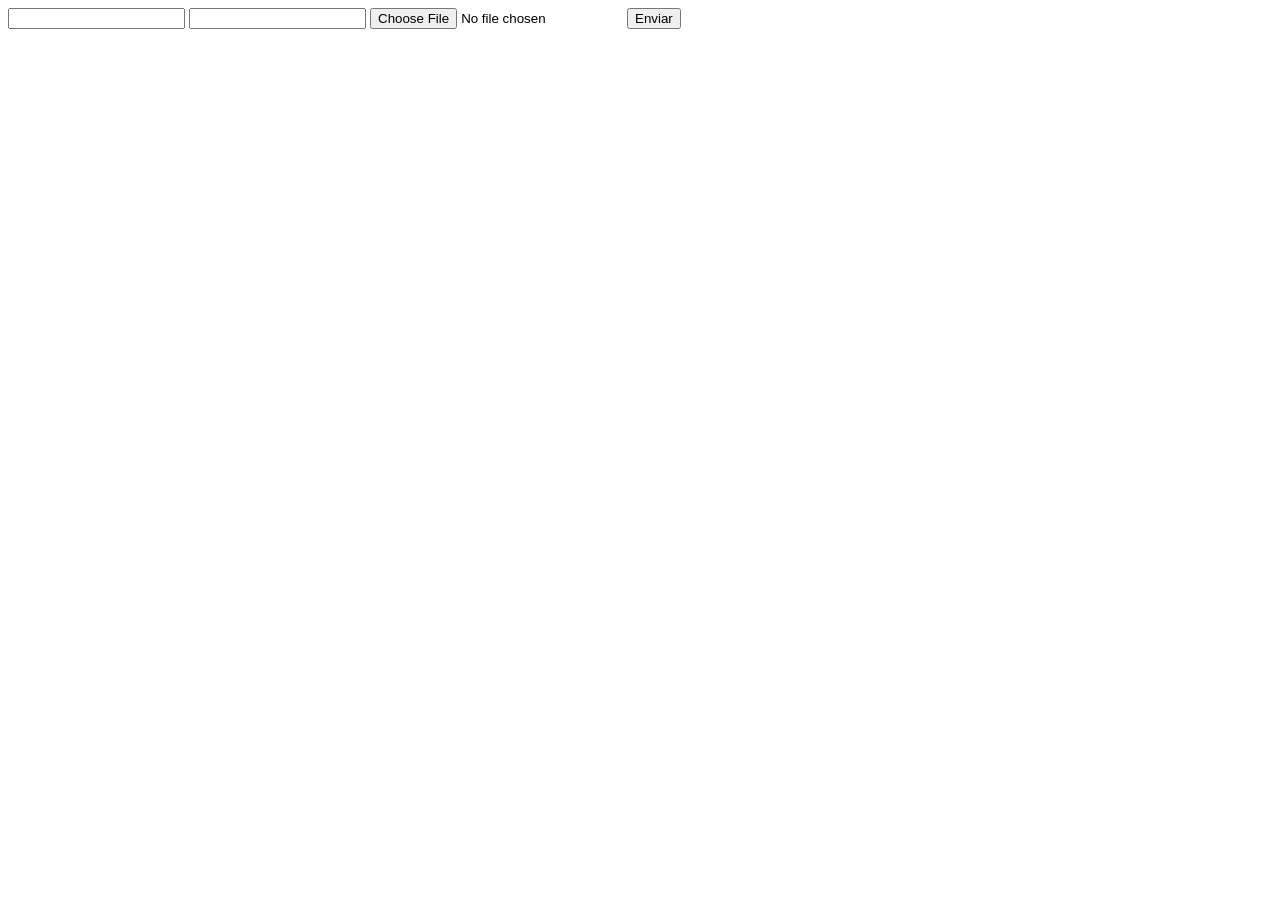
<file: DOCUMENTOS_DE_APOIO/exemplo_de_upload_de_arquivo/public/index.html>
<!DOCTYPE html>
<html lang="en">

<head>
  <meta charset="UTF-8">
  <meta http-equiv="X-UA-Compatible" content="IE=edge">
  <meta name="viewport" content="width=device-width, initial-scale=1.0">
  <title>Upload</title>
</head>

<body>

  <div>
    <input name="nome" id="nome" type="text" />
    <input name="email" id="email" type="url" />
    <input name="foto" id="foto" type="file" />
    <button onclick="enviar()">Enviar</button>
  </div>

  <div id="container"></div>
</body>

</html>

<script>
  function enviar() {
    const formData = new FormData();
    formData.append('foto', foto.files[0])
    formData.append('nome', nome.value)
    formData.append('email', email.value)

    fetch("/usuarios/cadastro", {
      method: "POST",
      body: formData
    })
      .then(res => {
        window.location = "./perfil.html"
      })
      .catch(err => {
        console.log(err);
      })
  }
</script>
</file>
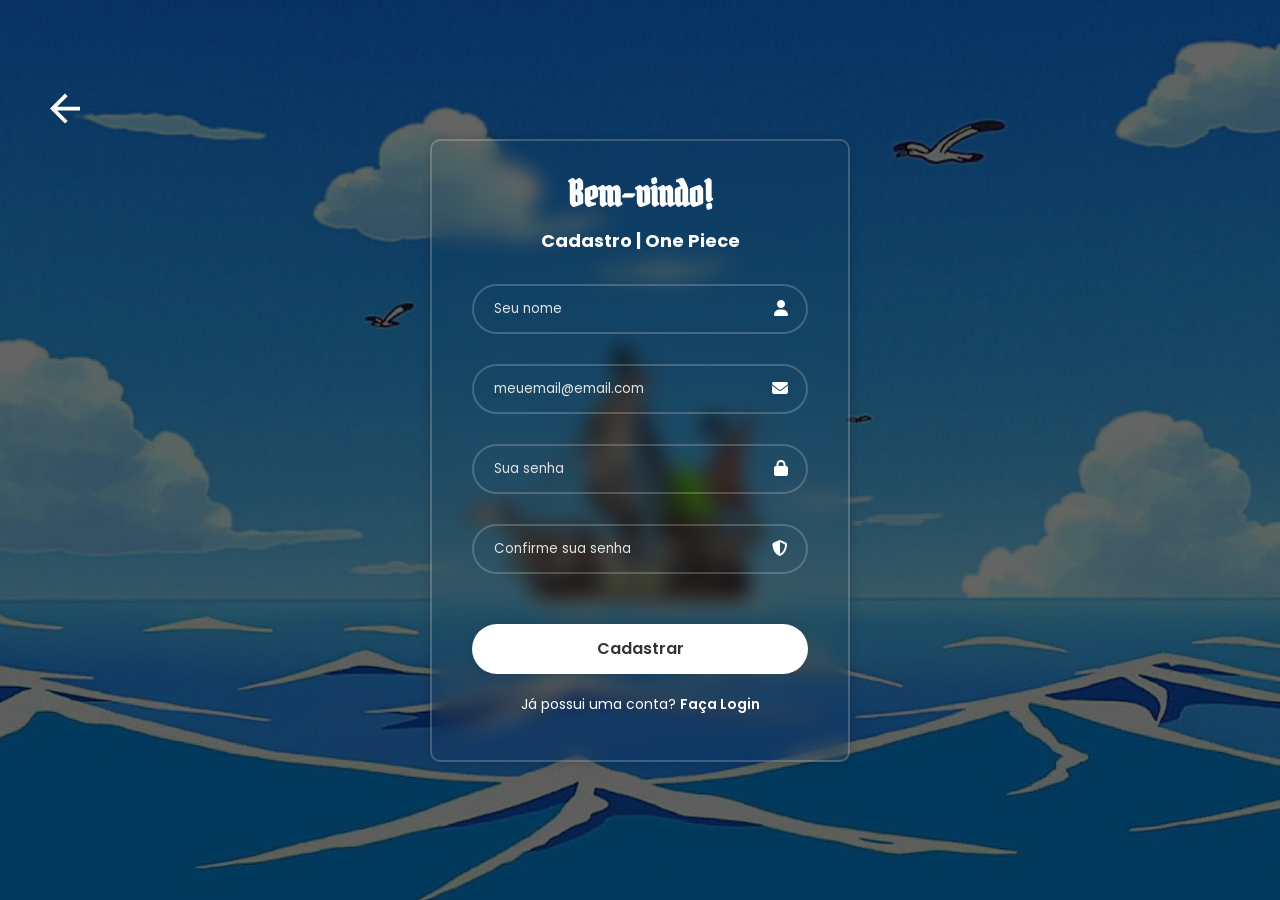
<file: public/cadastro.html>
<!DOCTYPE html>
<html lang="pt-br">

<head>
  <meta charset="UTF-8" />
  <meta http-equiv="X-UA-Compatible" content="IE=edge" />
  <meta name="viewport" content="width=device-width, initial-scale=1.0" />

  <title>One Piece | Cadastro</title>

  <script src="./js/sessao.js"></script>

  <link rel="stylesheet" href="css/login-signup.css">
  <link rel="stylesheet" href="https://cdnjs.cloudflare.com/ajax/libs/font-awesome/6.5.1/css/all.min.css">
  <link rel="icon" href="./assets/icon/favicon2.ico" />
  <link rel="preconnect" href="https://fonts.gstatic.com" />
</head>

<body>

  <div class="seta">
    <a href="index.html">
      <img src="assets/img/Seta.svg" alt="">
    </a>
  </div>

  <div class="container">

    <div class="login">
      <div class="alerta_erro">
        <div class="card_erro" id="cardErro">
          <span id="mensagem_erro"></span>
        </div>
      </div>

      <form id="form-cadastro">
        <h1>Bem-vindo!</h1>
        <h3>Cadastro | One Piece</h3>

        <div class="input-box">
          <input id="nome_input" type="text" placeholder="Seu nome">
          <i class="fa-solid fa-user"></i>
        </div>

        <div class="input-box">
          <input id="email_input" type="email" placeholder="meuemail@email.com">
          <i class="fa-solid fa-envelope"></i>
        </div>

        <div class="input-box">
          <input id="senha_input" type="password" placeholder="Sua senha">
          <i class="fa-solid fa-lock"></i>
        </div>

        <div class="input-box">
          <input id="confirmacao_senha_input" type="password" placeholder="Confirme sua senha">
          <i class="fa-solid fa-shield-halved"></i>
        </div>

        <button type="submit" class="btn-auth">Cadastrar</button>

        <div id="div_aguardar" class="loading-div" style="display: none;">
          <img src="./assets/circle-loading.gif" id="loading-gif" />
        </div>

        <div class="register-link">
          <p>Já possui uma conta? <a href="login.html">Faça Login</a></p>
        </div>
      </form>
    </div>

    <!--footer inicio-->
    <!-- <div class="footer">
    <div class="container">
      <h4>Feito com amor por aluno &hearts; SPTech &copy; 2023</h4>
      <span class="version">v1.0.0</span>
    </div>
  </div> -->
    <!--footer fim-->
</body>

</html>

<script>
  const formCadastro = document.getElementById("form-cadastro")

  formCadastro.addEventListener('submit', (event) => {
    event.preventDefault()
    cadastrar()
  })

  // Array para armazenar empresas cadastradas para validação de código de ativação 
  // let listaEmpresasCadastradas = [];

  function cadastrar() {
    aguardar();

    //Recupere o valor da nova input pelo nome do id
    // Agora vá para o método fetch logo abaixo
    var nomeVar = nome_input.value;
    var emailVar = email_input.value;
    var senhaVar = senha_input.value;
    var confirmacaoSenhaVar = confirmacao_senha_input.value;

    // Verificando se há algum campo em branco
    if (
      nomeVar == "" ||
      emailVar == "" ||
      senhaVar == "" ||
      confirmacaoSenhaVar == ""
    ) {
      cardErro.style.display = "block";
      mensagem_erro.innerHTML =
        "(Mensagem de erro para todos os campos em branco)";

      finalizarAguardar();
      return false;
    } else if (senhaVar.length < 8) {
      cardErro.style.display = "block";
      mensagem_erro.innerHTML =
        "(Mensagem de erro para senha com menos de 8 caracteres)";

      finalizarAguardar();
      return false;
    } else {
      setInterval(sumirMensagem, 5000);
    }

    // Verificando se o código de ativação é de alguma empresa cadastrada

    // for (let i = 0; i < listaEmpresasCadastradas.length; i++) {
    //   if (listaEmpresasCadastradas[i].codigo_ativacao == codigoVar) {
    //     idEmpresaVincular = listaEmpresasCadastradas[i].id
    //     console.log("Código de ativação válido.");
    //     break;
    //   } else {
    //     cardErro.style.display = "block";
    //     mensagem_erro.innerHTML = "(Mensagem de erro para código inválido)";
    //     finalizarAguardar();
    //   }
    // }

    // Enviando o valor da nova input
    fetch("/usuarios/cadastrar", {
      method: "POST",
      headers: {
        "Content-Type": "application/json",
      },
      body: JSON.stringify({
        // crie um atributo que recebe o valor recuperado aqui
        // Agora vá para o arquivo routes/usuario.js
        nomeServer: nomeVar,
        emailServer: emailVar,
        senhaServer: senhaVar
      }),
    })
      .then(function (resposta) {
        console.log("resposta: ", resposta);

        if (resposta.ok) {
          cardErro.style.display = "block";

          mensagem_erro.innerHTML =
            "Cadastro realizado com sucesso! Redirecionando para tela de Login...";

          setTimeout(() => {
            window.location = "login.html";
          }, "2000");

          limparFormulario();
          finalizarAguardar();
        } else {
          throw "Houve um erro ao tentar realizar o cadastro!";
        }
      })
      .catch(function (resposta) {
        console.log(`#ERRO: ${resposta}`);
        finalizarAguardar();
      });

    return false;
  }

  function sumirMensagem() {
    cardErro.style.display = "none";
  }
</script>
</file>
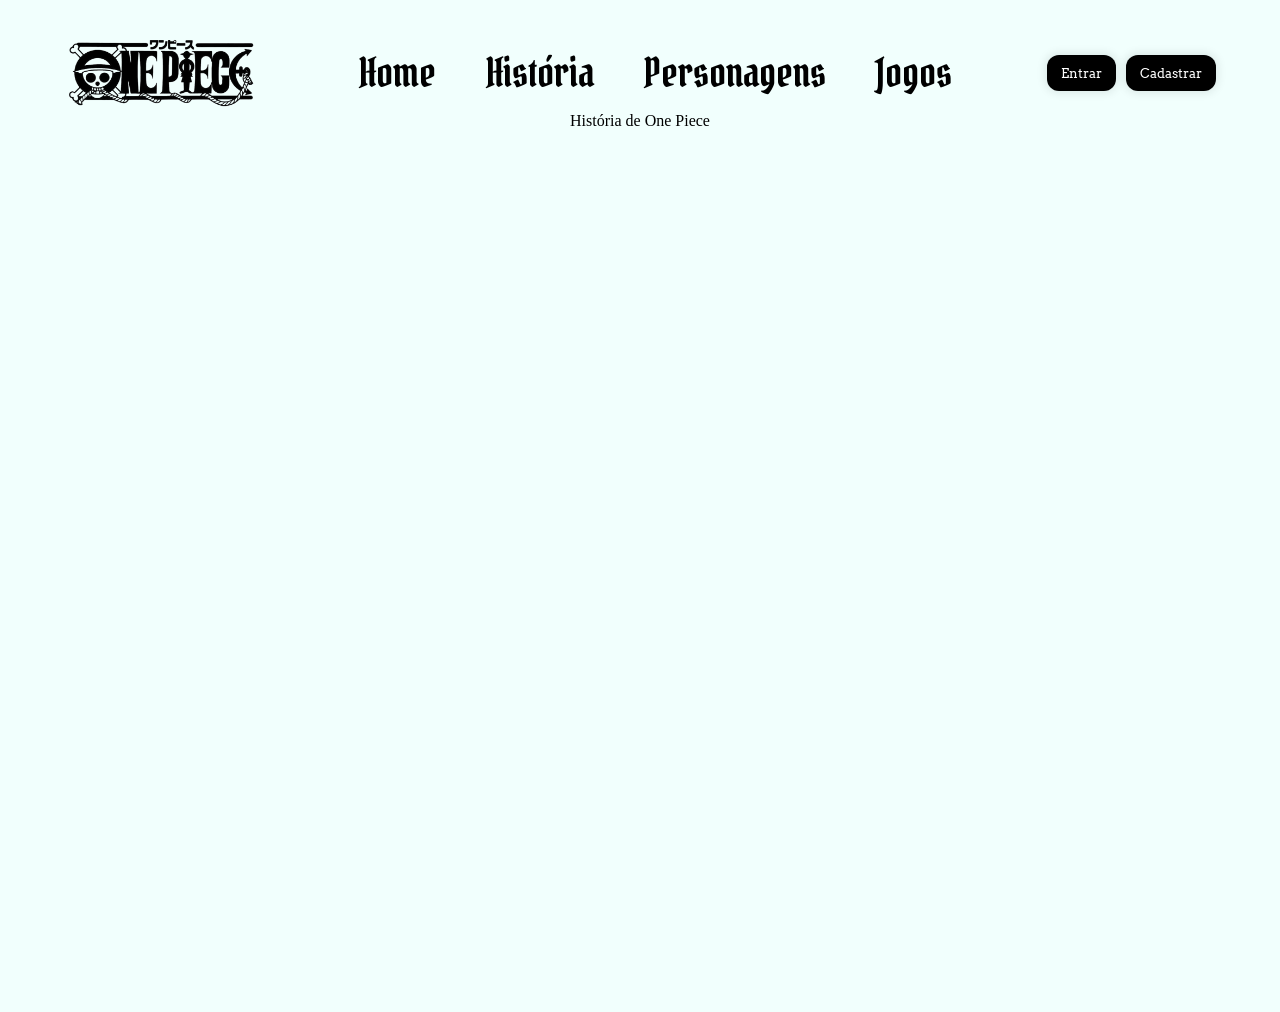
<file: public/historia.html>
<!DOCTYPE html>
<html lang="en">

<head>
    <meta charset="UTF-8">
    <meta name="viewport" content="width=device-width, initial-scale=1.0">
    <title>One Piece | Personagens</title>
    <link rel="stylesheet" href="css/historia.css">

</head>

<body>

    <div class="inicial">
        <div class="header">
            <div class="container">
                <div class="navbar">
                    <img src="assets/img/logo_white-black.png" alt="">

                    <ul class="nav-list">
                        <li class="nav-item"><a href="index.html">Home</a></li>
                        <li class="nav-item"><a href="historia.html">História</a></li>
                        <li class="nav-item"><a href="personagens.html">Personagens</a></li>
                        <li class="nav-item"><a href="quiz.html">Jogos</a></li>
                    </ul>

                    <div class="btn-div">
                        <a href="login.html">
                            <button class="btn-default">
                                Entrar
                            </button>
                        </a>
                        <a href="cadastro.html">
                            <button class="btn-default">
                                Cadastrar
                            </button>
                        </a>
                    </div>
                </div>
            </div>
        </div>

        <div class="main">
            <div class="container">
                <div class="title">História de One Piece</div>
            </div>
        </div>
    </div>

</body>
</file>
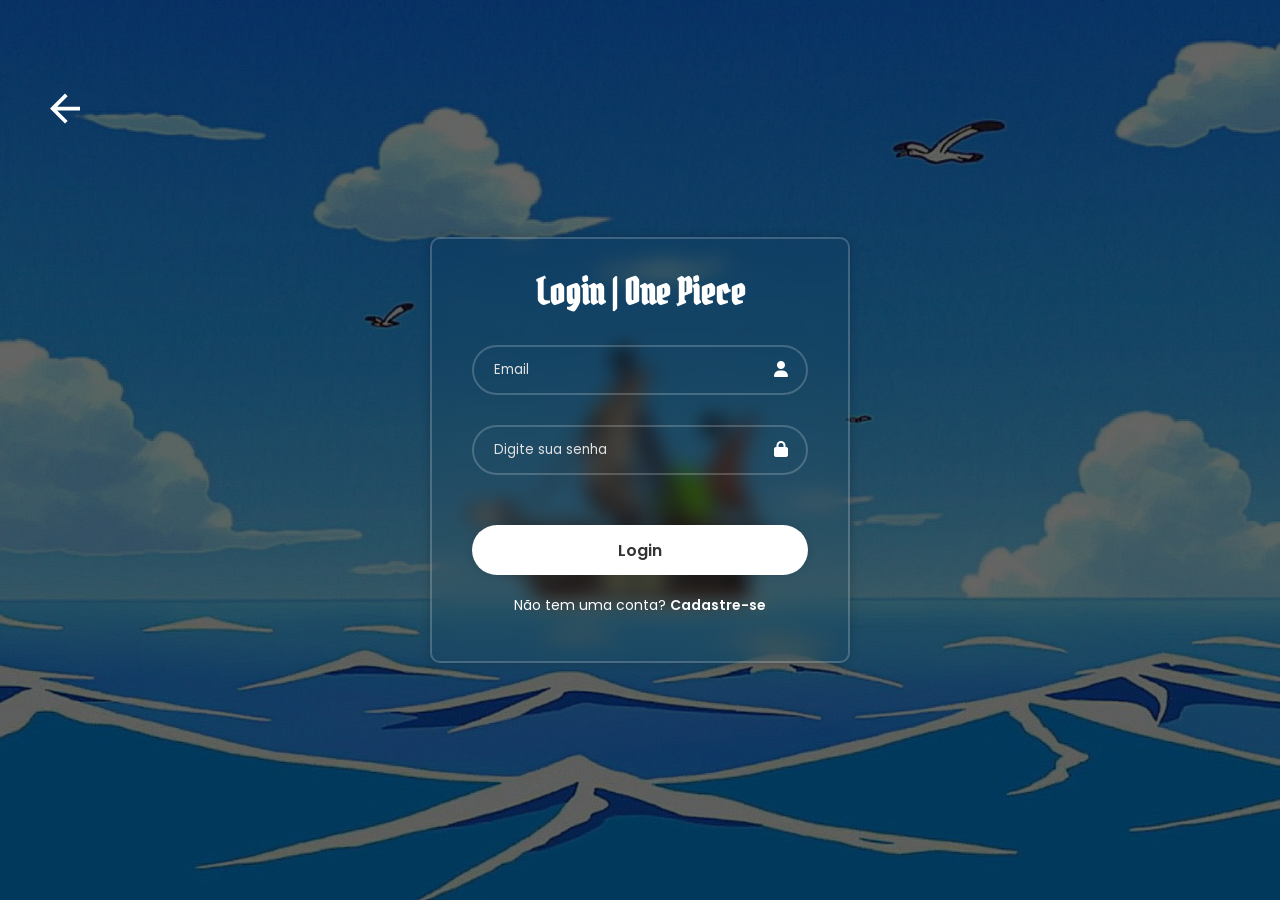
<file: public/login.html>
<!DOCTYPE html>
<html lang="pt-br">

<head>
    <meta charset="UTF-8">
    <meta http-equiv="X-UA-Compatible" content="IE=edge">
    <meta name="viewport" content="width=device-width, initial-scale=1.0">

    <title>One Piece | Login</title>

    <script src="./js/sessao.js"></script>

    <link rel="stylesheet" href="css/login-signup.css">
    <link rel="stylesheet" href="https://cdnjs.cloudflare.com/ajax/libs/font-awesome/6.5.1/css/all.min.css">
    <link rel="icon" href="./assets/icon/favicon2.ico">
    <link rel="preconnect" href="https://fonts.gstatic.com">
</head>

<body>

    <div class="seta">
        <a href="index.html">
            <img src="assets/img/Seta.svg" alt="">
        </a>
    </div>

    <div class="login">
        <div class="alerta_erro">
            <div class="card_erro" id="cardErro">
                <span id="mensagem_erro"></span>
            </div>
        </div>

        <div class="container">

            <form id="form-login">
                <h1>Login | One Piece</h1>
                <div class="input-box">
                    <input placeholder="Email" type="email" id="email_input">
                    <i class="fa-solid fa-user"></i>
                </div>
                <div class="input-box">
                    <input id="senha_input" type="text" placeholder="Digite sua senha" onfocus="this.type='password'"
                        autocomplete="off">
                    <i class="fa-solid fa-lock"></i>
                </div>

                <button type="submit" class="btn-auth">Login</button>

                <div class="register-link">
                    <p>Não tem uma conta? <a href="cadastro.html">Cadastre-se</a></p>
                </div>

                <div id="div_aguardar" class="loading-div">
                    <img src="./assets/circle-loading.gif" id="loading-gif">
                </div>


                <div id="div_erros_login"></div>
            </form>

        </div>

    </div>

    <!--footer inicio-->
    <!-- <div class="footer">
        <div class="container">
            <h4>Feito com amor por aluno &hearts; SPTech &copy; 2023</h4>
            <span class="version">v1.0.0</span>
        </div>
    </div> -->
    <!--footer fim-->

</body>

</html>

<script>

    const formLogin = document.getElementById("form-login");

    formLogin.addEventListener('submit', (event) => {
        event.preventDefault()
        entrar()
    });


    function entrar() {
        aguardar();

        var emailVar = email_input.value;
        var senhaVar = senha_input.value;

        if (emailVar == "" || senhaVar == "") {
            cardErro.style.display = "block"
            mensagem_erro.innerHTML = "(Mensagem de erro para todos os campos em branco)";
            finalizarAguardar();
            return false;
        }
        else {
            setInterval(sumirMensagem, 5000)
        }

        console.log("FORM LOGIN: ", emailVar);
        console.log("FORM SENHA: ", senhaVar);

        fetch("/usuarios/autenticar", {
            method: "POST",
            headers: {
                "Content-Type": "application/json"
            },
            body: JSON.stringify({
                emailServer: emailVar,
                senhaServer: senhaVar
            })
        }).then(function (resposta) {
            console.log("ESTOU NO THEN DO entrar()!")

            if (resposta.ok) {
                console.log(resposta);

                console.log('passei aqui, resposta ok');

                resposta.json().then(json => {
                    console.log(json);
                    console.log(JSON.stringify(json));
                    sessionStorage.EMAIL_USUARIO = json.email;
                    sessionStorage.NOME_USUARIO = json.nome;
                    sessionStorage.ID_USUARIO = json.id;



                    setTimeout(function () {
                        window.location = "quiz.html";
                    }, 1000); // apenas para exibir o loading

                });

            } else {

                console.log("Houve um erro ao tentar realizar o login!");

                resposta.text().then(texto => {
                    console.error(texto);
                    finalizarAguardar(texto);
                });
            }

        }).catch(function (erro) {
            console.log(erro);
        })

        return false;
    }

    function sumirMensagem() {
        cardErro.style.display = "none"
    }

</script>
</file>
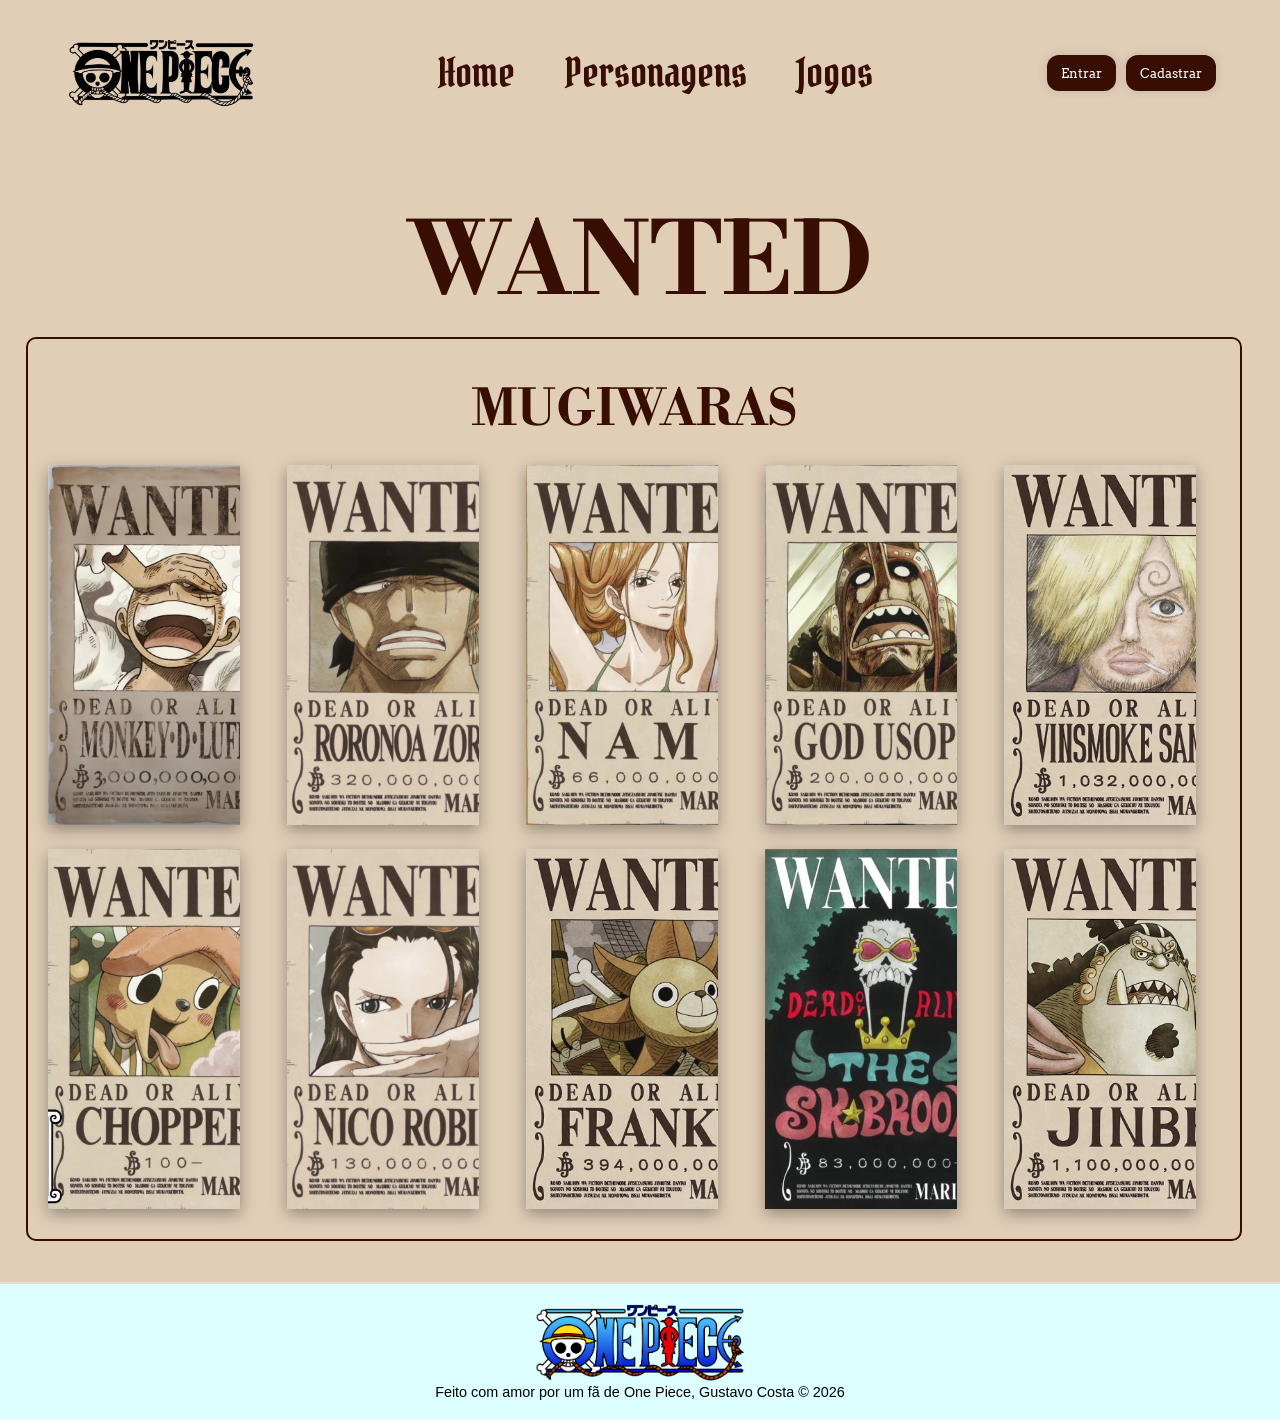
<file: public/personagens.html>
<!DOCTYPE html>
<html lang="en">

<head>
    <meta charset="UTF-8">
    <meta name="viewport" content="width=device-width, initial-scale=1.0">
    <title>One Piece | Personagens</title>
    <link rel="stylesheet" href="css/personagens.css">

</head>

<body>
    <div class="inicial">
        <div class="header">
            <div class="container">
                <div class="navbar">
                    <img src="assets/img/logo_white-black.png" alt="">

                    <ul class="nav-list">
                        <li class="nav-item"><a href="index.html">Home</a></li>
                        <!-- <li class="nav-item"><a href="historia.html">História</a></li> -->
                        <li class="nav-item"><a href="personagens.html">Personagens</a></li>
                        <li class="nav-item"><a href="quiz.html">Jogos</a></li>
                    </ul>

                    <div class="btn-div">
                        <a href="login.html">
                            <button class="btn-default">
                                Entrar
                            </button>
                        </a>
                        <a href="cadastro.html">
                            <button class="btn-default">
                                Cadastrar
                            </button>
                        </a>
                    </div>
                </div>
            </div>
        </div>

        <div class="main">
            <div class="container">
                <div class="texto">
                    <p class="main-title">WANTED</p>
                </div>
                <div class="painel-wanted">

                    <div class="subtitle">
                        <p>MUGIWARAS</p>
                    </div>

                    <div class="personagem-box luffy">

                    </div>

                    <div class="personagem-box zoro">

                    </div>

                    <div class="personagem-box nami">

                    </div>

                    <div class="personagem-box usopp">

                    </div>

                    <div class="personagem-box sanji">

                    </div>

                    <div class="personagem-box chopper">

                    </div>

                    <div class="personagem-box robin">

                    </div>

                    <div class="personagem-box franky">

                    </div>

                    <div class="personagem-box brook">

                    </div>

                    <div class="personagem-box jinbe">

                    </div>

                </div>
            </div>
        </div>
    </div>
    <footer>
    <div class="container">
      <img src="assets/img/One_Piece_Logo.png" alt="">
        <p>Feito com amor por um fã de One Piece, Gustavo Costa &copy; 2026</p>
    </div>
</footer>
</body>

</html>
</file>
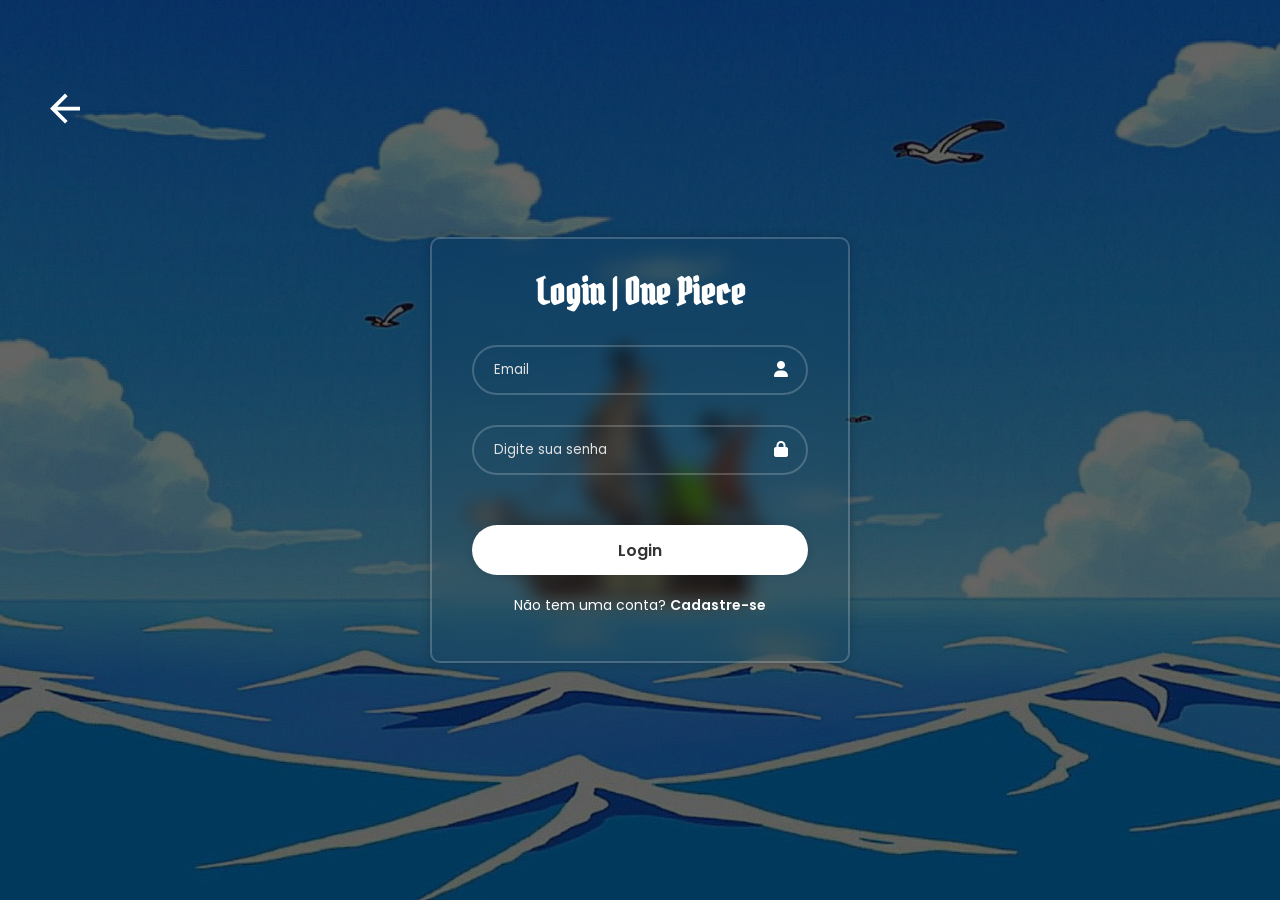
<file: public/quiz.html>
<!DOCTYPE html>
<html lang="pt-br">

<head>
  <meta charset="UTF-8">
  <meta name="viewport" content="width=device-width, initial-scale=1.0">
  <title>Jogos | One Piece</title>
  <link rel="stylesheet" href="css/quiz.css">
</head>

<body>

  <div class="inicial">
    <div class="header">
      <div class="container-nav">
        <div class="navbar">
          <img src="assets/img/logo_white-black.png" alt="One Piece Logo">

          <ul class="nav-list">
            <li class="nav-item"><a href="index.html">Home</a></li>
            <li class="nav-item"><a href="dashboard/dashboard.html">Perfil</a></li>
          </ul>

          <div class="btn-div">
            <a href="index.html">
              <button class="btn-default">Sair</button>
            </a>
          </div>
        </div>
      </div>
    </div>

    <div class="box-container">

      <div id="div_boas_vindas" class="card-quiz-inicial">
        <div class="card-titulo">
          <h1 class="titulo-quiz">Conhecimentos Gerais</h1>
          <img src="assets/img/gear 5.jpg" alt="">
        </div>
        <p class="subtitulo-quiz">Teste seus conhecimentos sobre o universo de Eiichiro Oda e prove que você está pronto
          para a Grand Line!</p>
        <button id="btnIniciarQuiz" onclick="iniciarQuiz()" class="btn-luffy">INICIAR QUIZ</button>
      </div>

      <div id="div_jogo" class="card-quiz-jogo" style="display: none;">
        <div class="info-questao">
          Questão atual: <span id="spanNumeroDaQuestaoAtual">0</span> de <span id="qtdQuestoes">0</span>
        </div>

        <div class="pergunta-box">
          <span id="spanQuestaoExibida"></span>
          <img src="" id="imagemPergunta" style="display: none;">
        </div>
<!--         
        <div class="painel-pontuacao">
          <div>Acertos: <span id="spanCertas" class="badge-acerto">0</span></div>
          <div>Erros: <span id="spanErradas" class="badge-erro">0</span></div>
        </div> -->

        <div class="instrucao">
          <p>Escolha uma opção dentre as abaixo:</p>
        </div>

        <div class="opcoes-container">
          <label class="opcao-label" id="labelOpcaoUm">
            <input type="radio" id="primeiraOpcao" name="option" value="alt_0" />
            <span id="textoOpcaoUm"></span>
          </label>

          <label class="opcao-label" id="labelOpcaoDois">
            <input type="radio" id="segundaOpcao" name="option" value="alt_1" />
            <span id="textoOpcaoDois"></span>
          </label>

          <label class="opcao-label" id="labelOpcaoTres">
            <input type="radio" id="terceiraOpcao" name="option" value="alt_2" />
            <span id="textoOpcaoTres"></span>
          </label>

          <label class="opcao-label" id="labelOpcaoQuatro">
            <input type="radio" id="quartaOpcao" name="option" value="alt_3" />
            <span id="textoOpcaoQuatro"></span>
          </label>
        </div>

        <div class="botoes-container">
          <button onclick="submeter()" id="btnSubmeter" class="btn-quiz-acao">Submeter resposta</button>
          <button onclick="avancar()" id="btnProx" class="btn-quiz-acao" disabled>Avançar para próxima questão</button>
          <button onclick="tentarNovamente()" id="btnTentarNovamente" class="btn-quiz-acao btn-reset"
            style="display: none;">Tentar novamente</button>
        </div>

      </div>
    </div>

  </div>

</body>

</html>

<script>

  function validarSessao() {
    var idUsuario = sessionStorage.ID_USUARIO;

    if (idUsuario == undefined || idUsuario == null) {
        // Se não tiver ID na sessão, chuta o usuário de volta para o login
        alert("Você precisa estar logado para fazer o quiz, pirata!");
        window.location = "login.html";
    }
}

  validarSessao();

  // variáveis globais
  var listaDeQuestoes = [];
  var listaDeAlternativas = []; 
  var numeroDaQuestaoAtual = 0;

  var certas = 0;
  var erradas = 0;
  // ambos serão gravados no banco, com o insert definido na model

  var quantidadeDeQuestoes = 0;   // tamanho do quiz
  var idQuizAtual = 1;            // Id do quiz, definido como 1 por ter apenas esse quiz

  // função chamada pelo botão "INICIAR QUIZ"
  // servindo como função intermediária até a chamada das perguntas do quiz
  function iniciarQuiz() {
    obterPerguntasDoQuiz();
  }

  // função para trazer os dados do banco
  function obterPerguntasDoQuiz() {
    fetch("/quiz/buscar/" + idQuizAtual, {
      method: "GET",
      headers: {
        "Content-Type": "application/json"
      }
    })
      .then(function (resposta) {
        if (resposta.ok) {
          resposta.json().then(function (dadosDoBanco) {
            console.log("Dados brutos que vieram do banco:", dadosDoBanco);

            // aqui chamar a função para organizar os vetores, jogando os dados do banco como parâmetro
            organizarDadosSimplificados(dadosDoBanco);
          });
        } else {
          console.error("Erro ao obter dados do servidor.");
          alert("Erro ao carregar o Quiz.");
        }
      })
      .catch(function (erro) {
        console.log("Erro no fetch do quiz:", erro);
      });
  }

  // função para organizar os dados de forma simplificad,
  // passamos por cada linha para organizar as três questões e suas alternativas 
  function organizarDadosSimplificados(dadosBrutos) {

    // for para passar por cada linha que veio do banco de dados
    for (let i = 0; i < dadosBrutos.length; i++) {
      var linhaAtual = dadosBrutos[i];

      // guardamos todas as alternativas em um vetor
      listaDeAlternativas.push({
        idAlternativa: linhaAtual.id_alternativa,
        texto: linhaAtual.texto_alternativa,
        correta: linhaAtual.correta,
        fkQuestao: linhaAtual.id_questao
      });


      // lógica simples para não duplicar a pergunta no vetor de questões
      // se a lista de questões estiver vazia, ou se a pergunta atual for diferente da última que foi guardada
      if (listaDeQuestoes.length == 0 || listaDeQuestoes[listaDeQuestoes.length - 1].idQuestao != linhaAtual.id_questao) {
        listaDeQuestoes.push({
          idQuestao: linhaAtual.id_questao,
          pergunta: linhaAtual.questao
        });
      }
    }

    // define a quantidade total de perguntas baseada no tamanho do nosso vetor
    quantidadeDeQuestoes = listaDeQuestoes.length;

    // se encontra pergunta, esconde a tela inicial, mostra o jogo e exibe a primeira questão
    if (quantidadeDeQuestoes > 0) {
      div_boas_vindas.style.display = "none";
      div_jogo.style.display = "block";
      document.getElementById("qtdQuestoes").innerHTML = quantidadeDeQuestoes;

      preencherHTMLcomQuestaoAtual(0);
    }
    console.log("Lista de alternativas depois de organizar", listaDeAlternativas);
    console.log("Lista de questões depois de organizar:", listaDeQuestoes);
  }

  // vetor temporário apenas para guardar as alternativas da questão atual
  var alternativasDestaQuestao = [];

  // função para montar a questão na tela
  function preencherHTMLcomQuestaoAtual(index) {
    habilitarAlternativas(true);

    var questaoAtual = listaDeQuestoes[index];
    numeroDaQuestaoAtual = index;

    // atualiza os textos no html
    document.getElementById("spanNumeroDaQuestaoAtual").innerHTML = index + 1;
    document.getElementById("spanQuestaoExibida").innerHTML = questaoAtual.pergunta;

    // vetor temporário apenas para guardar as alternativas da questão atual
    let alternativasDestaQuestao = [];

    // for para buscar no vetor global, as alternativas que pertencem a questão atual
    for (let i = 0; i < listaDeAlternativas.length; i++) {
      if (listaDeAlternativas[i].fkQuestao == questaoAtual.idQuestao) {
        alternativasDestaQuestao.push(listaDeAlternativas[i]);
      }
    }
    console.log("alternativas questao atual", alternativasDestaQuestao);


    // Injeta os textos diretamente nas opções HTML de forma linear
    document.getElementById("textoOpcaoUm").innerHTML = alternativasDestaQuestao[0].texto;
    document.getElementById("textoOpcaoDois").innerHTML = alternativasDestaQuestao[1].texto;
    document.getElementById("textoOpcaoTres").innerHTML = alternativasDestaQuestao[2].texto;
    document.getElementById("textoOpcaoQuatro").innerHTML = alternativasDestaQuestao[3].texto;

    console.log(alternativasDestaQuestao.correta);
  }

  function submeter() {
    var options = document.getElementsByName("option");
    var hasChecked = false;

    for (let i = 0; i < options.length; i++) {
      if (options[i].checked) {
        hasChecked = true;
        break;
      }
    }

    if (!hasChecked) {
      alert("Selecione uma alternativa antes de submeter!");
      return;
    }

    btnSubmeter.disabled = true;
    btnProx.disabled = false;
    habilitarAlternativas(false);

    checarResposta();
  }

  function habilitarAlternativas(trueOrFalse) {
    var disabledStatus = !trueOrFalse;
    primeiraOpcao.disabled = disabledStatus;
    segundaOpcao.disabled = disabledStatus;
    terceiraOpcao.disabled = disabledStatus;
    quartaOpcao.disabled = disabledStatus;
  }

  function checarResposta() {
    var questaoAtual = listaDeQuestoes[numeroDaQuestaoAtual];
    console.log(questaoAtual);
    // console.log(alternativasDestaQuestao);

    let alternativasDestaQuestao = [];

    // for para buscar no vetor global, as alternativas que pertencem a questão atual
    for (let i = 0; i < listaDeAlternativas.length; i++) {
      if (listaDeAlternativas[i].fkQuestao == questaoAtual.idQuestao) {
        alternativasDestaQuestao.push(listaDeAlternativas[i]);
      }
    }

    var options = document.getElementsByName("option");

    for (let i = 0; i < options.length; i++) {

      var opcaoAlvo = options[i];
      var labelPai = opcaoAlvo.parentElement; // pega o elemento pai para mudar o background

      // mapeia o índice correspondente (0 a 3) baseado no value do radio input
      var indexAlternativa = i;
      var isCorretaNoBanco = alternativasDestaQuestao[indexAlternativa].correta;

      // se o usuário marcou essa opção
      if (opcaoAlvo.checked) {
        if (isCorretaNoBanco == 1) {
          // labelPai.classList.add("resposta-correta");
          certas++;
          // document.getElementById("spanCertas").innerHTML = certas;
        } else {
          // labelPai.classList.add("resposta-errada");
          erradas++;
          // document.getElementById("spanErradas").innerHTML = erradas;
        }
      }
    }
  }

  // pensando em não usar essa função para deixar o usuário repetir o quiz
  // function destacarCorreta(questaoAtual) {
  //   var options = document.getElementsByName("option");
  //   for (let i = 0; i < options.length; i++) {
  //     if (questaoAtual.alternativas[i].correta == 1) {
  //       options[i].parentElement.classList.add("resposta-correta");
  //     }
  //   }
  // }

  function avancar() {
    btnProx.disabled = true;
    btnSubmeter.disabled = false;

    desmarcarBotoes();
    limparCoresOpcoes();

    var proximoIndice = numeroDaQuestaoAtual + 1;

    if (proximoIndice < quantidadeDeQuestoes) {
      preencherHTMLcomQuestaoAtual(proximoIndice);
    } else {
      finalizarJogo();
    }
  }

  function desmarcarBotoes() {
    var options = document.getElementsByName("option");
    for (let i = 0; i < options.length; i++) {
      options[i].checked = false;
    }
  }

  function limparCoresOpcoes() {
    var options = document.getElementsByName("option");
    for (let i = 0; i < options.length; i++) {
      options[i].parentElement.classList.remove("resposta-correta", "resposta-errada");
    }
  }

  function finalizarJogo() {
    btnProx.style.display = "none";
    btnSubmeter.style.display = "none";
    imagemPergunta.style.display = "block";
    btnTentarNovamente.style.display = "block";

    var porcentagem = Math.round((certas / quantidadeDeQuestoes) * 100);
    let msgFinal = "";
    if (porcentagem < 25) {
      msgFinal = "Você só acertou " + porcentagem + "% das questões... pirata, acho que você deveria começar a ler o jornal do Morgans!";
    } else if (porcentagem < 50) {
      msgFinal = "Você acertou " + porcentagem + "% das questões. Não desanima, mas dá pra melhorar pirata... ";
    } else if (porcentagem < 75) {
      msgFinal = "Quiz Concluído! Você acertou " + porcentagem + "% das questões! Incrível, navegue e explore mais, que já já não tera mais mistérios em sua aventura!";
    } else {
      msgFinal = "Quiz Concluído! Você acertou " + porcentagem + "% das questões!!! Acho que você passou boas noites de sono explorando o mundo de One Piece";
    }
    
    console.log(`%${porcentagem}, ${certas}, ${erradas}`);

    document.getElementById("spanQuestaoExibida").innerHTML = "<h3>" + msgFinal + "</h3>";

    document.querySelector(".opcoes-container").style.display = "none";
    document.querySelector(".instrucao").style.display = "none";


    var idUsuarioLogado = sessionStorage.ID_USUARIO;
    console.log(idUsuarioLogado);

    if (idUsuarioLogado == undefined) {
      console.log("Usuário não logado, resultado exibido apenas na tela.");
      return;
    }

    fetch("/quiz/salvar-resultado", {
      method: "POST",
      headers: {
        "Content-Type": "application/json"
      },
      body: JSON.stringify({
        idUsuarioServer: idUsuarioLogado,
        idQuizServer: idQuizAtual,
        acertosServer: certas,
        errosServer: erradas
      })
    })
      .then(function (resposta) {
        if (resposta.ok) {
          console.log("Resultado registrado no banco com sucesso!");
        } else {
          console.error("Erro ao persistir os dados do quiz.");
        }
      });
  }

  function tentarNovamente() {
    window.location.reload();
  }
</script>
</file>
<file: public/css/login-signup.css>
@import url('https://fonts.googleapis.com/css2?family=Pirata+One&display=swap');
/* PIRATA ONE | font-family: "Pirata One", system-ui; */
@import url('https://fonts.googleapis.com/css2?family=Arvo:ital,wght@0,400;0,700;1,400;1,700&display=swap'); 
/* ARVO | font-family: "Arvo", serif;*/
@import url('https://fonts.googleapis.com/css2?family=Poppins:ital,wght@0,100;0,200;0,300;0,400;0,500;0,600;0,700;0,800;0,900;1,100;1,200;1,300;1,400;1,500;1,600;1,700;1,800;1,900&display=swap');
/* font-family: "Poppins", sans-serif; */


* {
    margin: 0;
    padding: 0;
    box-sizing: border-box;
    font-family: "Poppins", sans-serif;
}

body {
    display: flex;
    justify-content: center;
    align-items: center;
    min-height: 100vh;
    background-color: rgb(222, 164, 119);
    background: linear-gradient(rgba(0, 0, 0, 0.605), rgba(0, 0, 0, 0.605)), 
    url(../assets/img/wallpaper-auth2.jpg);
    background-size: cover;
    background-position: center;
}

.seta {
    position: absolute;
    left: 40px;
    top: 50%;
    transform: translateY(-700%);
    z-index: 10;
}

.seta img {
    width: 50px;
    height: 45px;
    transition: opacity 0.2s;
}

.seta img:hover {
    opacity: 0.5;
}

.loading-div {
  width: 50px;
  display: none;
}

#div_aguardar {
    display: none;
}

.loading-div img {
  height: 50px;
  width: 50px;
}

#div_erros_login {
  display: none
}

.alerta_erro{
  display: flex;
  justify-content: flex-start;
  align-items: flex-end;
}

.card_erro {
  display: none;
  background-color: #fff;
  color: black;
  width: 230px;
  position: fixed;
  border-radius: 4px;
  border: #ED145B 3px solid;
  padding: 10px;
  margin-right: 10%;
}

.card_erro #mensagem_erro{
  font-weight: 500;
  font-size: 20px;
}

.container {
    width: 420px;
    background-color: transparent;
    border: 2px solid rgba(255, 255, 255, 0.2);
    border-radius: 10px;
    color: #fff;
    padding: 30px 40px;
    box-shadow: 0 0 10px rgba(0, 0, 0, 0.2);
    backdrop-filter: blur(10px);
}

.container h1 {
    font-size: 36px;
    text-align: center;
} 
.container h3 {
    font-size: 18px;
    text-align: center;
}

.input-box {
    position: relative;
    width: 100%;
    height: 50px;
    margin: 30px 0;
}

.input-box input {
    width: 100%;
    height: 100%;
    background-color: transparent;
    border: 2px solid rgba(255, 255, 255, 0.2);
    border-radius: 40px;
    outline: none;
    color: #fff;
    padding: 20px 45px 20px 20px;
}

.input-box input::placeholder {
    color: #e2e2e2;
}

.input-box i {
    position: absolute;
    right: 20px;
    top: 32%;
}

.container .btn-auth {
    width: 100%;
    height: 50px;
    background-color: #fff;
    border: none;
    border-radius: 40px;
    cursor: pointer;
    font-size: 16px;
    color: #333;
    font-weight: 600;
    box-shadow: 0 0 10px rgba(0, 0, 0, 0.1);
    margin-top: 20px;
}

.container .btn-auth:hover{
    background-color: transparent;
    border: 2px solid rgba(255, 255, 255, 0.2);
    color: #fff;
    transition: 0.4s;
}

.register-link {
    text-align: center;
    font-size: 14px;
    margin: 20px 0 15px;
}

.register-link a {
    text-decoration: none;
    color: #fff;
    font-weight: 600;
}

.register-link a:hover {
    text-decoration: underline;
}

.loading-div {
    display: flex;
    justify-content: center;
    margin-top: 15px;
}

.loading-div img {
    width: 40px;
}

/* Ajuste fino para o título se a fonte for muito grande no cadastro */
.container h1 {
    font-family: "Pirata One", system-ui; /* Usando a fonte temática */
    margin-bottom: 10px;
}
</file>
<file: public/css/historia.css>
@import url('https://fonts.googleapis.com/css2?family=Pirata+One&display=swap');
/* PIRATA ONE | font-family: "Pirata One", system-ui; */
@import url('https://fonts.googleapis.com/css2?family=Arvo:ital,wght@0,400;0,700;1,400;1,700&display=swap');
/* ARVO | font-family: "Arvo", serif;*/
@import url('https://fonts.googleapis.com/css2?family=Poppins:ital,wght@0,100;0,200;0,300;0,400;0,500;0,600;0,700;0,800;0,900;1,100;1,200;1,300;1,400;1,500;1,600;1,700;1,800;1,900&display=swap');
/* font-family: "Poppins", sans-serif; */
@import url('https://fonts.googleapis.com/css2?family=Bodoni+Moda:ital,opsz,wght@0,6..96,400..900;1,6..96,400..900&family=Libre+Bodoni:ital,wght@0,400..700;1,400..700&display=swap');


:root {
  --cor-primaria: rgb(0, 0, 0);
  --cor-hover: rgb(68, 240, 180);
  --font-titulo: "Pirata One", system ui;
  --font-wanted: "Libre Bodoni", serif;
}

* {
    margin: 0;
    padding: 0;
}

body {
    background-color: #f1fffd
}

.inicial {
    position: relative;
    overflow: hidden;
    width: 100%;
    min-height: 100vh;
}

.inicial::before {
    content: "";
    position: absolute;
    top: 0;
    left: 0;
    width: 100%;
    height: 100%;
    background-position: center;
    filter: blur(2px);
    transform: scale(1.1);
    z-index: -1;
}

.header {
    width: 100%;
    height: 8vh;
    padding: 20px 0;
}

.header .container {
    max-width: 90%;
    margin: 0 auto;
    display: flex;
    justify-content: space-between;
    align-items: center;
    padding: 10px 20px;
}

.navbar {
    width: 100%;
    display: flex;
    align-items: center;
    justify-content: space-between;
}

.navbar img {
    width: 200px;
}

.nav-list {
    display: flex;
    list-style: none;
    gap: 50px;
}

.nav-item a {
    text-decoration: none;
    color: var(--cor-primaria);
    font-family: var(--font-titulo);
    font-size: 40px;
    font-weight: 400;
    transition: 0.1s;
}

.nav-item a:hover {
    color: var(--cor-hover);
    font-weight: 500;
    border-bottom: 3px solid var(--cor-hover);
    border-radius: 9%;
}

.navbar .btn-div {
    display: flex;
    gap: 10px;
}

.btn-default {
    border: none;
    background-color: var(--cor-primaria);
    color: white;
    border-radius: 12px;
    padding: 10px 14px;
    font-family: "Arvo", serif;
    font-weight: 200;
    box-shadow: 0px 0px 10px 2px rgba(0, 0, 0, 0.09);
    cursor: pointer;
    transition: 0.2s;
}

.btn-default:hover {
    background-color: var(--cor-hover);
    color: rgb(255, 255, 255);
}

.main {
    width: 100vw;
    min-height: 100vh;
    display: flex;
    justify-content: center;
}
</file>
<file: public/css/personagens.css>
@import url('https://fonts.googleapis.com/css2?family=Pirata+One&display=swap');
/* PIRATA ONE | font-family: "Pirata One", system-ui; */
@import url('https://fonts.googleapis.com/css2?family=Arvo:ital,wght@0,400;0,700;1,400;1,700&display=swap');
/* ARVO | font-family: "Arvo", serif;*/
@import url('https://fonts.googleapis.com/css2?family=Poppins:ital,wght@0,100;0,200;0,300;0,400;0,500;0,600;0,700;0,800;0,900;1,100;1,200;1,300;1,400;1,500;1,600;1,700;1,800;1,900&display=swap');
/* font-family: "Poppins", sans-serif; */
@import url('https://fonts.googleapis.com/css2?family=Bodoni+Moda:ital,opsz,wght@0,6..96,400..900;1,6..96,400..900&family=Libre+Bodoni:ital,wght@0,400..700;1,400..700&display=swap');


:root {
  --cor-primaria: rgb(56, 14, 2);
  --cor-hover: rgb(0, 0, 0);
  --font-titulo: "Pirata One", system ui;
  --font-wanted: "Libre Bodoni", serif;
}

* {
    margin: 0;
    padding: 0;
}

body {
    background-color: #e1ceb7
}

.inicial {
    position: relative;
    overflow: hidden;
    width: 100%;
    min-height: 100vh;
}

.inicial::before {
    content: "";
    position: absolute;
    top: 0;
    left: 0;
    width: 100%;
    height: 100%;
    background-position: center;
    filter: blur(2px);
    transform: scale(1.1);
    z-index: -1;
}

.header {
    width: 100%;
    height: 8vh;
    padding: 20px 0;
}

.header .container {
    max-width: 90%;
    margin: 0 auto;
    display: flex;
    justify-content: space-between;
    align-items: center;
    padding: 10px 20px;
}

.navbar {
    width: 100%;
    display: flex;
    align-items: center;
    justify-content: space-between;
}

.navbar img {
    width: 200px;
}

.nav-list {
    display: flex;
    list-style: none;
    gap: 50px;
}

.nav-item a {
    text-decoration: none;
    color: var(--cor-primaria);
    font-family: var(--font-titulo);
    font-size: 40px;
    font-weight: 400;
    transition: 0.1s;
}

.nav-item a:hover {
    color: var(--cor-hover);
    font-weight: 500;
    border-bottom: 3px solid var(--cor-hover);
    border-radius: 9%;
}

.navbar .btn-div {
    display: flex;
    gap: 10px;
}

.btn-default {
    border: none;
    background-color: var(--cor-primaria);
    color: white;
    border-radius: 12px;
    padding: 10px 14px;
    font-family: "Arvo", serif;
    font-weight: 200;
    box-shadow: 0px 0px 10px 2px rgba(0, 0, 0, 0.09);
    cursor: pointer;
    transition: 0.2s;
}

.btn-default:hover {
    background-color: var(--cor-hover);
    color: rgb(255, 255, 255);
}

.main {
    width: 100vw;
    min-height: 130vh;
    display: flex;
    justify-content: center;
}

.texto {
    margin: 5rem 0 0;
    width: 100vw;
    padding: 10px 0;
    text-align: center;
}

.main-title {
    font-size: 100px;
    font-family: var(--font-wanted);
    font-weight: 1000;
    color: var(--cor-primaria);
}

.painel-wanted {
    display: grid;
    grid-template-columns: repeat(5, 1fr);
    gap: 24px;
    width: 95vw;
    min-height: 100vh;
    margin-left: 2vw;
    box-sizing: border-box;
    border: 2px solid var(--cor-primaria);
    border-radius: 10px;
    padding: 40px 20px 30px;
}

.subtitle {
    grid-column: span 5;
    text-align: center;
    font-family: var(--font-wanted);
    color: var(--cor-primaria);
    font-weight: 1000;
    font-size: 50px;
}

.personagem-box {
    width: 15vw;
    height: 40vh;
    transition: 0.2s;
    box-shadow: rgba(0, 0, 0, 0.35) 0px 5px 15px;
}

.personagem-box:hover {
    transform: scale(1.1);
}

.luffy { background-image: url(../assets/wanted/luffy-wanted.webp); background-size: cover;}
.zoro { background-image: url(../assets/wanted/zoro-wanted.webp); background-size: cover;}
.nami { background-image: url(../assets/wanted/nami-wanted.webp); background-size: cover;}
.usopp { background-image: url(../assets/wanted/usopp-wanted.webp); background-size: cover;}
.sanji { background-image: url(../assets/wanted/sanji-wanted.webp); background-size: cover;}
.chopper { background-image: url(../assets/wanted/chopper-wanted.webp); background-size: cover;}
.robin { background-image: url(../assets/wanted/robin-wanted.webp); background-size: cover;}
.franky { background-image: url(../assets/wanted/franky-wanted.webp); background-size: cover;}
.brook { background-image: url(../assets/wanted/brook-wanted.webp); background-size: cover;}
.jinbe { background-image: url(../assets/wanted/jinbe-wanted.webp); background-size: cover;}

footer {
    display: flex;
    justify-content: center;
    flex-direction: row;
    flex-wrap: wrap;
    width: 100%;
    background-color: #ddffff; 
    border-top: 2px solid rgb(224, 224, 224); 
    padding: 20px 0;
    text-align: center;
    color: #000000;
    font-family: Arial, sans-serif;
    font-size: 0.9rem;
    margin-top: auto;
}

footer img {
    width: 20%;
}

footer .container {
    max-width: 1200px;
    margin: 0 auto;
    padding: 0 20px;
}
</file>
<file: public/css/quiz.css>
@import url('https://fonts.googleapis.com/css2?family=Pirata+One&display=swap');
/* PIRATA ONE | font-family: "Pirata One", system-ui; */
@import url('https://fonts.googleapis.com/css2?family=Arvo:ital,wght@0,400;0,700;1,400;1,700&display=swap');
/* ARVO | font-family: "Arvo", serif;*/
@import url('https://fonts.googleapis.com/css2?family=Poppins:ital,wght@0,100;0,200;0,300;0,400;0,500;0,600;0,700;0,800;0,900;1,100;1,200;1,300;1,400;1,500;1,600;1,700;1,800;1,900&display=swap');
/* font-family: "Poppins", sans-serif; */

* {
    margin: 0;
    padding: 0;
}

:root {
  --cor-primaria: rgb(26, 51, 110);
  --font-titulo: "Pirata One", system ui;
}

.inicial {
    position: relative;
    /* position relative no elemento pai para manter o filho (::before) preso a ele */
    overflow: hidden;
    /* position, overflow e ::before utilizados para dar o efeito de blur no background-image */
    width: 100%;
    min-height: 100vh;
}

.inicial::before {
    content: "";
    position: absolute;
    top: 0;
    left: 0;
    width: 100%;
    height: 100%;
    background-image: url(../assets/img/manga-onepiece.jpg);
    background-size: cover;
    background-position: center;
    filter: blur(0.5px);
    transform: scale(1.1);
    z-index: -1;
}

.header {
    width: 100%;
    height: 10vh;
    padding: 20px 0;
    background-color: transparent;
    backdrop-filter: blur(1px);
    background-color: rgba(255, 255, 255, 0.888);
}

.header .container {
    max-width: 90%;
    margin: 0 auto;
    display: flex;
    align-items: center;
    justify-content: space-between;
    padding: 10px 20px;
}

.navbar {
    max-width: 90%;
    display: flex;
    align-items: center;
    justify-content: space-between;
    padding: 0 20px;
}

.navbar img {
    width: 200px;
}

.nav-list {
    display: flex;
    align-items: center;
    list-style: none;
    gap: 50px;
}

.nav-item a {
    text-decoration: none;
    color: rgb(0, 0, 0);
    font-family: var(--font-titulo);
    font-size: 40px;
    font-weight: 400;
    transition: 0.2s;
}

.nav-item a:hover {
    color: #898989;
    border-bottom: 3px solid #999999;
    border-radius: 9%;
}

.navbar .btn-div {
    display: flex;
    gap: 10px;
}

.btn-default {
    border: none;
    background-color: rgb(0, 0, 0);
    color: white;
    border-radius: 12px;
    padding: 10px 14px;
    font-family: "Arvo", serif;
    font-weight: 200;
    box-shadow: 0px 0px 10px 2px rgba(0, 0, 0, 0.09);
    cursor: pointer;
    transition: 0.5s;
}

.btn-default:hover {
    background-color: #ffffff;
    color: rgb(0, 0, 0);
}

.box-container {
    display: flex;
    justify-content: center;
    align-items: center;
    min-height: 80vh;
    width: 100%;
}

.card-quiz-inicial {
    background-color: rgba(255, 255, 255);
    /* background-image: url(../assets/img/); */
    background-size: cover;
    border-radius: 15px;
    padding: 40px;
    width: 500px;
    text-align: center;
    box-shadow: 0px 8px 24px rgba(0, 0, 0, 0.3);
    border: 4px solid #000;
}

.card-titulo {
    /* border: 1px solid black; */
    height: 40%;
    display: flex;
    flex-direction: row;
    text-align: left;
    background-color: rgba(255, 255, 255);
    padding: 0 0 40px 10px;
}

.card-titulo .titulo-quiz {
    font-family: var(--font-titulo);
    font-size: 55px;
    color: rgb(0, 0, 0);
    margin-bottom: 15px;
    /* background-color: white; */
}

.card-titulo img {
    width: 200px;
}

.subtitulo-quiz {
    font-family: "Poppins", sans-serif;
    color: #333;
    font-size: 15px;
    margin-bottom: 30px;
    line-height: 1.5;
}

.btn-luffy {
    background-color: rgb(0, 0, 0);
    color: white;
    font-family: "Arvo", serif;
    font-size: 18px;
    font-weight: bold;
    padding: 15px 35px;
    border: none;
    border-radius: 30px;
    cursor: pointer;
    box-shadow: 0 4px 15px rgba(0,0,0,0.2);
    transition: 0.4s;
}

.btn-luffy:hover {
    background-color: rgb(250, 250, 250);
    color: black;
    box-shadow: 0 8px 20px rgba(0,0,0,0.2);
    transform: translateY(2px);
}

/* Card do Jogo em execução */
.card-quiz-jogo {
    background-color: rgba(255, 255, 255, 0.97);
    border-radius: 15px;
    padding: 30px;
    width: 600px;
    box-shadow: 0px 8px 25px rgba(0, 0, 0, 0.4);
    /* border-left: 8px solid rgb(0, 0, 0); */
    font-family: "Poppins", sans-serif;
    /* color: #111; */
}

.info-questao {
    font-size: 14px;
    color: #666;
}

.pergunta-box {
    display: flex;
    flex-direction: row;
    align-items: center;
    gap: 20px;
    width: 100%;
    min-height: 15vh;
    font-size: 22px;
    font-weight: 700;
    margin: 15px 0;
    color: #000000;
    /* background-color: black; */
    /* border: 0; */
    border-radius: 20px;
}

.pergunta-box span {
    font-size: 22px;
    font-weight: 700;
    flex: 1;
    text-align: left;
}

.pergunta-box img {
    width: 45%;            
    height: auto;
    border-radius: 8px;
}

.instrucao {
    font-size: 13px;
    color: #555;
    margin-bottom: 15px;
}

/* Customização dos Radio Inputs em formato de Linhas Clicáveis */
.opcoes-container {
    display: flex;
    /* flex-colunar: vertical; */
    flex-direction: column;
    gap: 12px;
    margin-bottom: 25px;
}

.opcao-label {
    display: flex;
    align-items: center;
    background-color: #f5f6fa;
    border: 2px solid #dcdde1;
    border-radius: 8px;
    padding: 14px 20px;
    cursor: pointer;
    font-size: 15px;
    transition: 0.2s;
}

.opcao-label:hover {
    background-color: #e1e2e6;
    border-color: #7f8c8d;
}

.opcao-label input {
    margin-right: 15px;
    transform: scale(1.2);
    cursor: pointer;
}

/* Classes dinâmicas de Acerto e Erro geradas pelo JavaScript */
.resposta-correta {
    background-color: #d4edda !important;
    border-color: #28a745 !important;
    color: #155724 !important;
    font-weight: bold;
}

.resposta-errada {
    background-color: #f8d7da !important;
    border-color: #dc3545 !important;
    color: #721c24 !important;
}

/* Botões Inferiores */
.botoes-container {
    display: flex;
    gap: 15px;
}

.btn-quiz-acao {
    flex: 1;
    padding: 12px;
    border: none;
    background-color: #101010;
    color: white;
    font-weight: bold;
    border-radius: 8px;
    cursor: pointer;
    font-family: "Arvo", serif;
    transition: 0.3s;
}

.btn-quiz-acao:hover:not(:disabled) {
    background-color: rgb(26, 51, 110);
}

.btn-quiz-acao:disabled {
    background-color: #ccc;
    color: #777;
    cursor: not-allowed;
}

.btn-reset {
    background-color: #e67e22;
}
.btn-reset:hover {
    background-color: #d35400;
}
</file>
